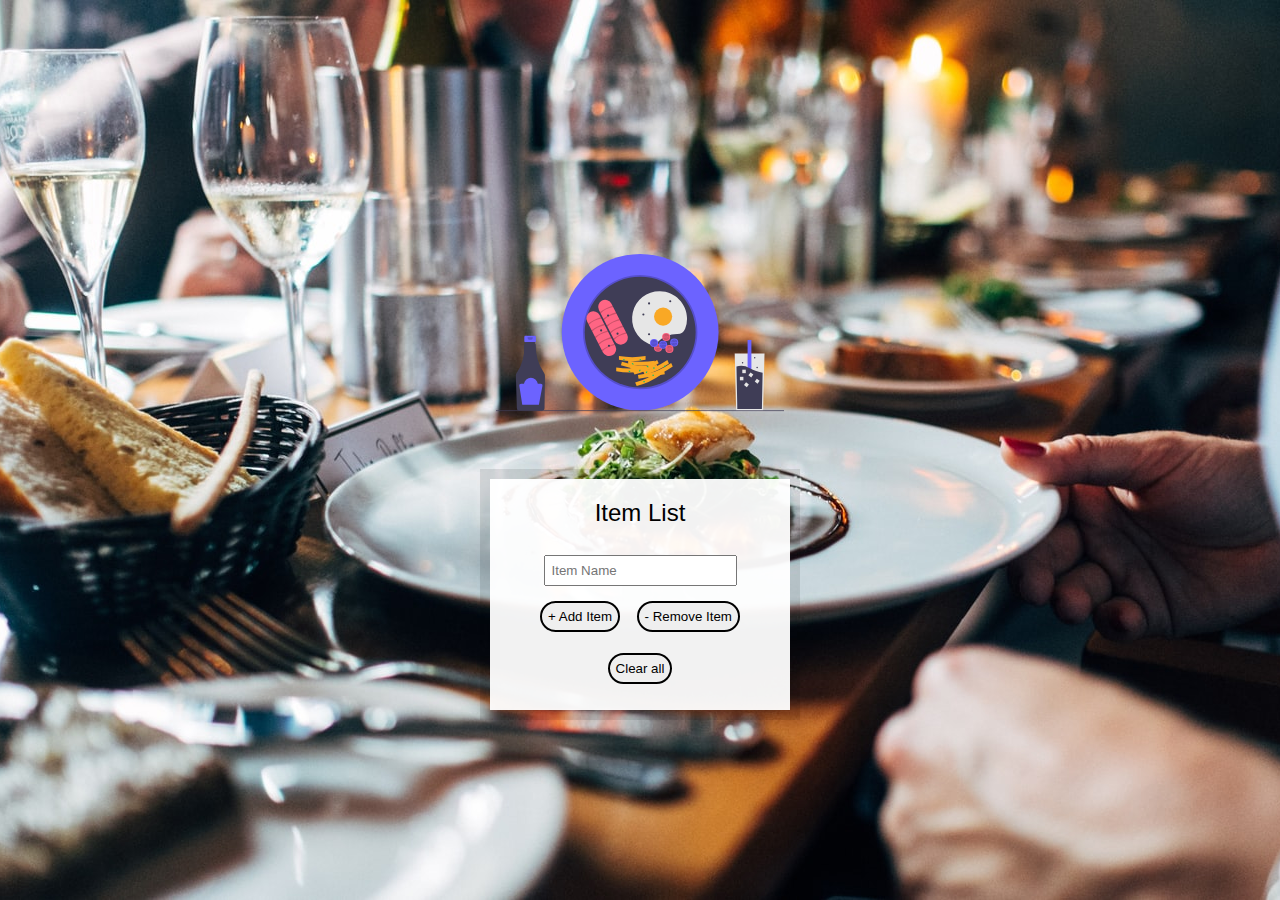
<file: index.html>
<!DOCTYPE html>
<html lang="en">
<head>
    <meta charset="UTF-8">
    <meta http-equiv="X-UA-Compatible" content="IE=edge">
    <meta name="viewport" content="width=device-width, initial-scale=1.0">
    <title>LocalStorage</title>
    <link rel="stylesheet" href="foodstyle.css">
</head>
<body>

    <img src="./food.svg" width="288" height="285.489" alt="food-vector-img">


<div class="wrapper">
    <h2>Item List</h2>
    <p></p>
    <ul class="plates">
        <li>Loading Items</li>
    </ul>
    <form class="add-items">
        <input type="text" name="item" placeholder="Item Name" class="inputitem" required>
        <input type="submit" value="+ Add Item" class="mybtn">
        <input type="button" value="- Remove Item" class="popitem mybtn">
        <input type="reset" class="reset mybtn" value="Clear all">
     
    </form>
</div>


<script src="foodlist.js"></script>
</body>
</html>
</file>
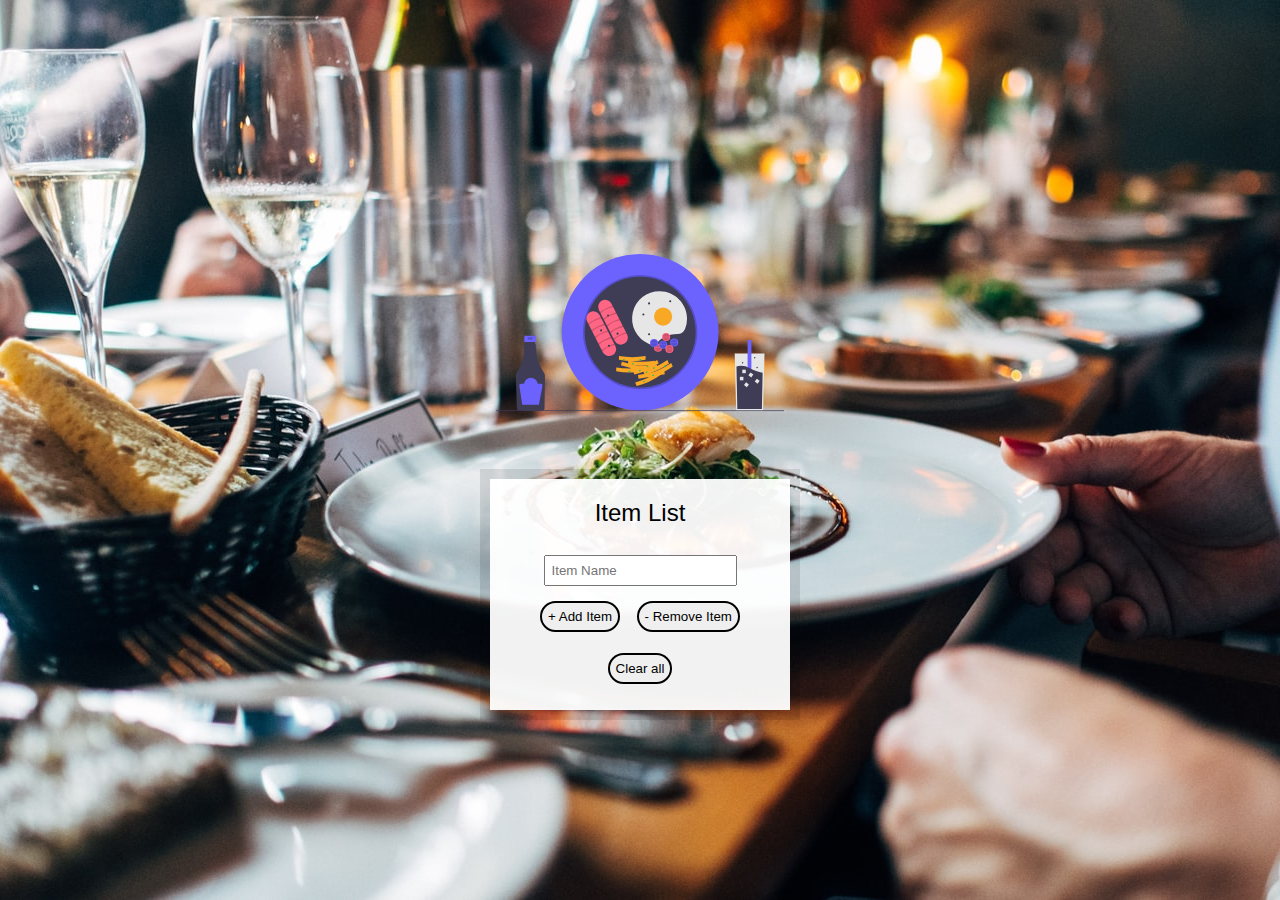
<file: LocalStorage.html>
<!DOCTYPE html>
<html lang="en">
<head>
    <meta charset="UTF-8">
    <meta http-equiv="X-UA-Compatible" content="IE=edge">
    <meta name="viewport" content="width=device-width, initial-scale=1.0">
    <title>LocalStorage</title>
    <link rel="stylesheet" href="foodstyle.css">
</head>
<body>

    <img src="./food.svg" width="288" height="285.489" alt="food-vector-img">


<div class="wrapper">
    <h2>Item List</h2>
    <p></p>
    <ul class="plates">
        <li>Loading Items</li>
    </ul>
    <form class="add-items">
        <input type="text" name="item" placeholder="Item Name" class="inputitem" required>
        <input type="submit" value="+ Add Item" class="mybtn">
        <input type="button" value="- Remove Item" class="popitem mybtn">
        <input type="reset" class="reset mybtn" value="Clear all">
     
    </form>
</div>


<script src="foodlist.js"></script>
</body>
</html>
</file>
<file: foodstyle.css>
html{
    box-sizing: border-box;
    background: url(foodbg.jpeg) center no-repeat;
    background-size: cover;
    min-height: 100vh;
    display: flex;
    justify-content: center;
    align-items: center;
    text-align: center;
    font-family: Futura, "Trebuchet MS", Arial, sans-serif;
}

*,
*:before,
*:after {
  box-sizing: inherit;
}


svg{
    fill: whitesmoke;
    background:  rgba(1, 44, 238, 0.1);
    padding: 20px;
    border-radius: 50%;
    width: 300px;
    /* margin-bottom: 30px; */

}

.wrapper{
    padding: 20px;
    max-width: 300px;
    background: rgba(255, 255, 255, 0.95);
    box-shadow: 0 0 0 10px rgba(0, 0, 0, 0.1);
}

h2{
    text-align: center;
    margin: 0;
    font-weight: 200;

}

.plates{
    margin: 0;
    padding: 0;
    text-align: left;
    list-style: none;
}

.plates li{
    border-bottom: 1px solid rgba(0, 0, 0, 0.2);
    padding: 10px;
    font-weight: 100;
    display: flex;

}

.plates label{
    flex: 1;
    cursor: pointer;
}

.plates input {
    display : none;
}

.plates input+label:before{
    content: "⬜️";
    margin-right: 10px;
}

.plates input:checked + label:before {
  content: "🌮";
}


.add-items{
    margin-top: 20px;
}

/* .add-items input {

    outline: 0;
    border: 1px solid rgba(0, 0, 0, 0.1);
} */

.inputitem{
    padding:6px;
    margin-top: 8px;
}


.mybtn{
    padding:6px;
    margin: 6px;
  border-radius: 50px;
  font-family: "Trebuchet MS", Arial, sans-serif; 
  cursor: pointer;
  border: 2px solid black;
margin-top: 15px;
}
</file>
